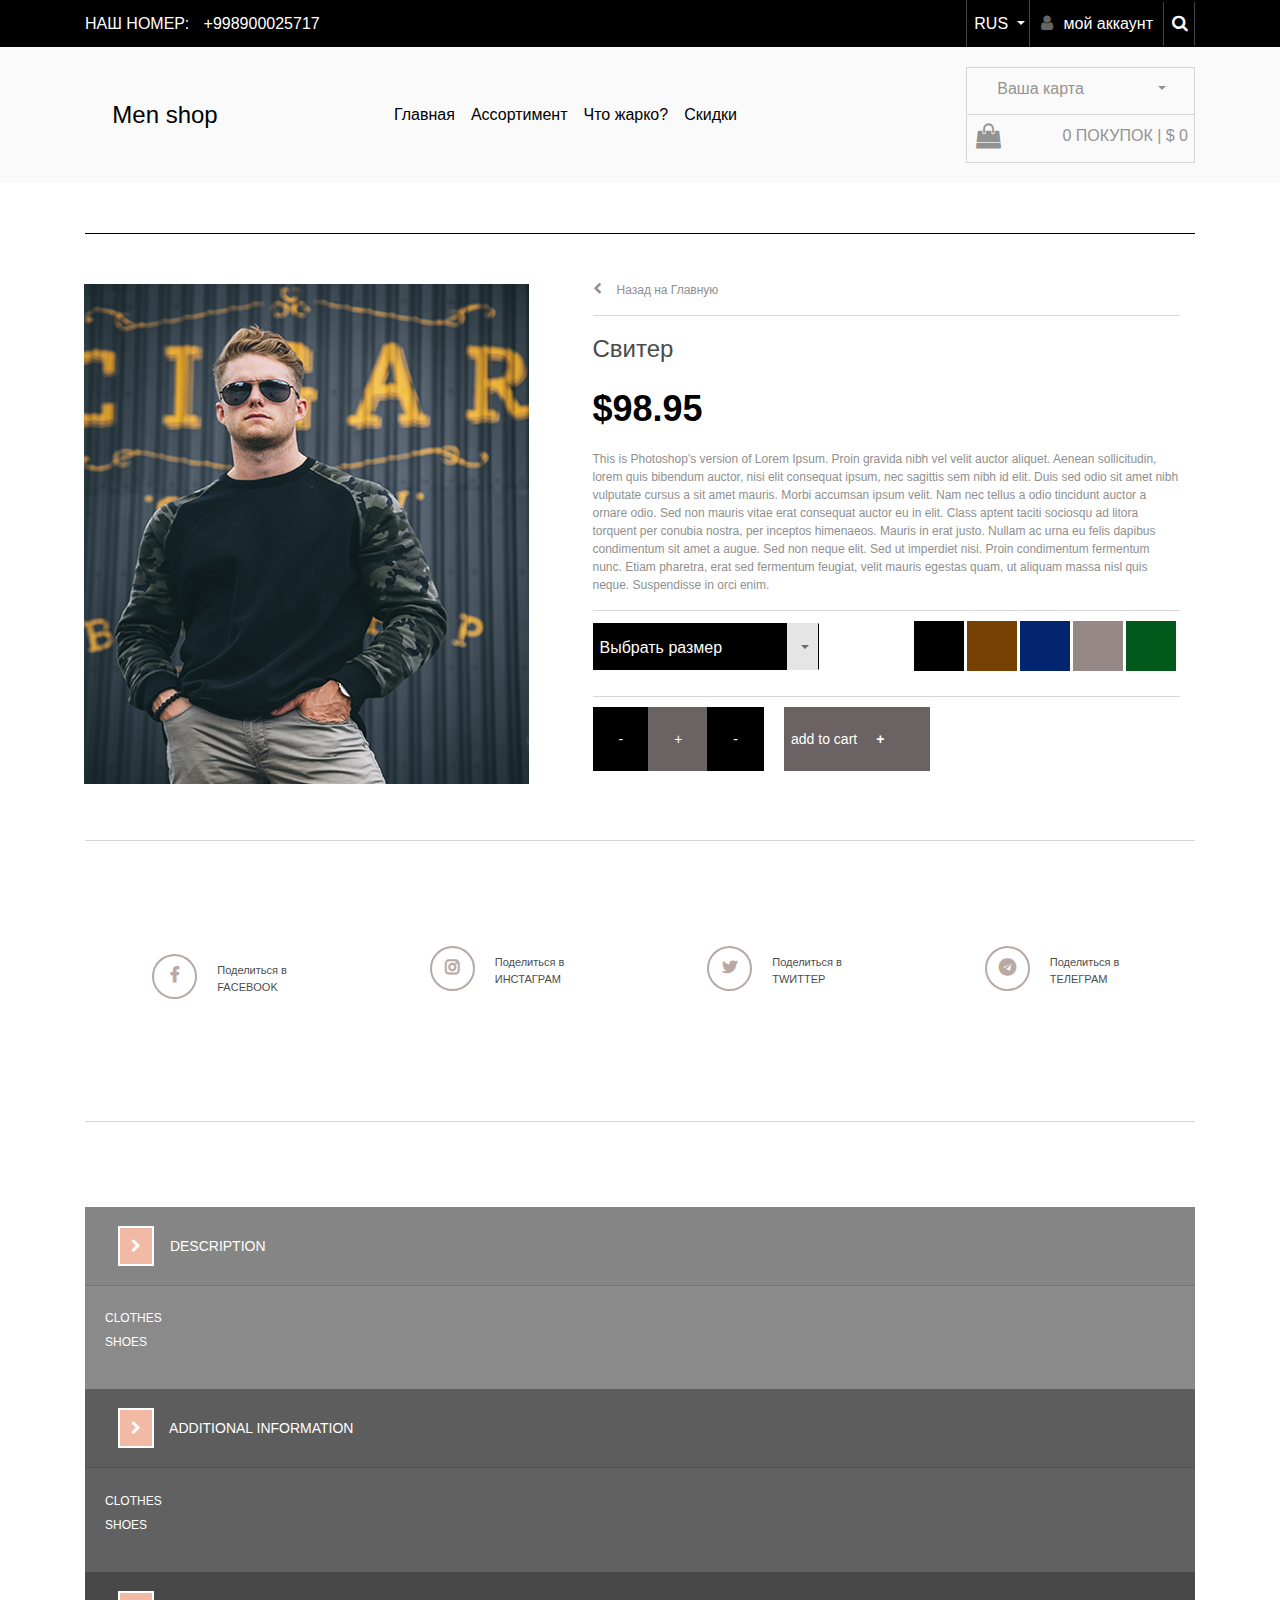
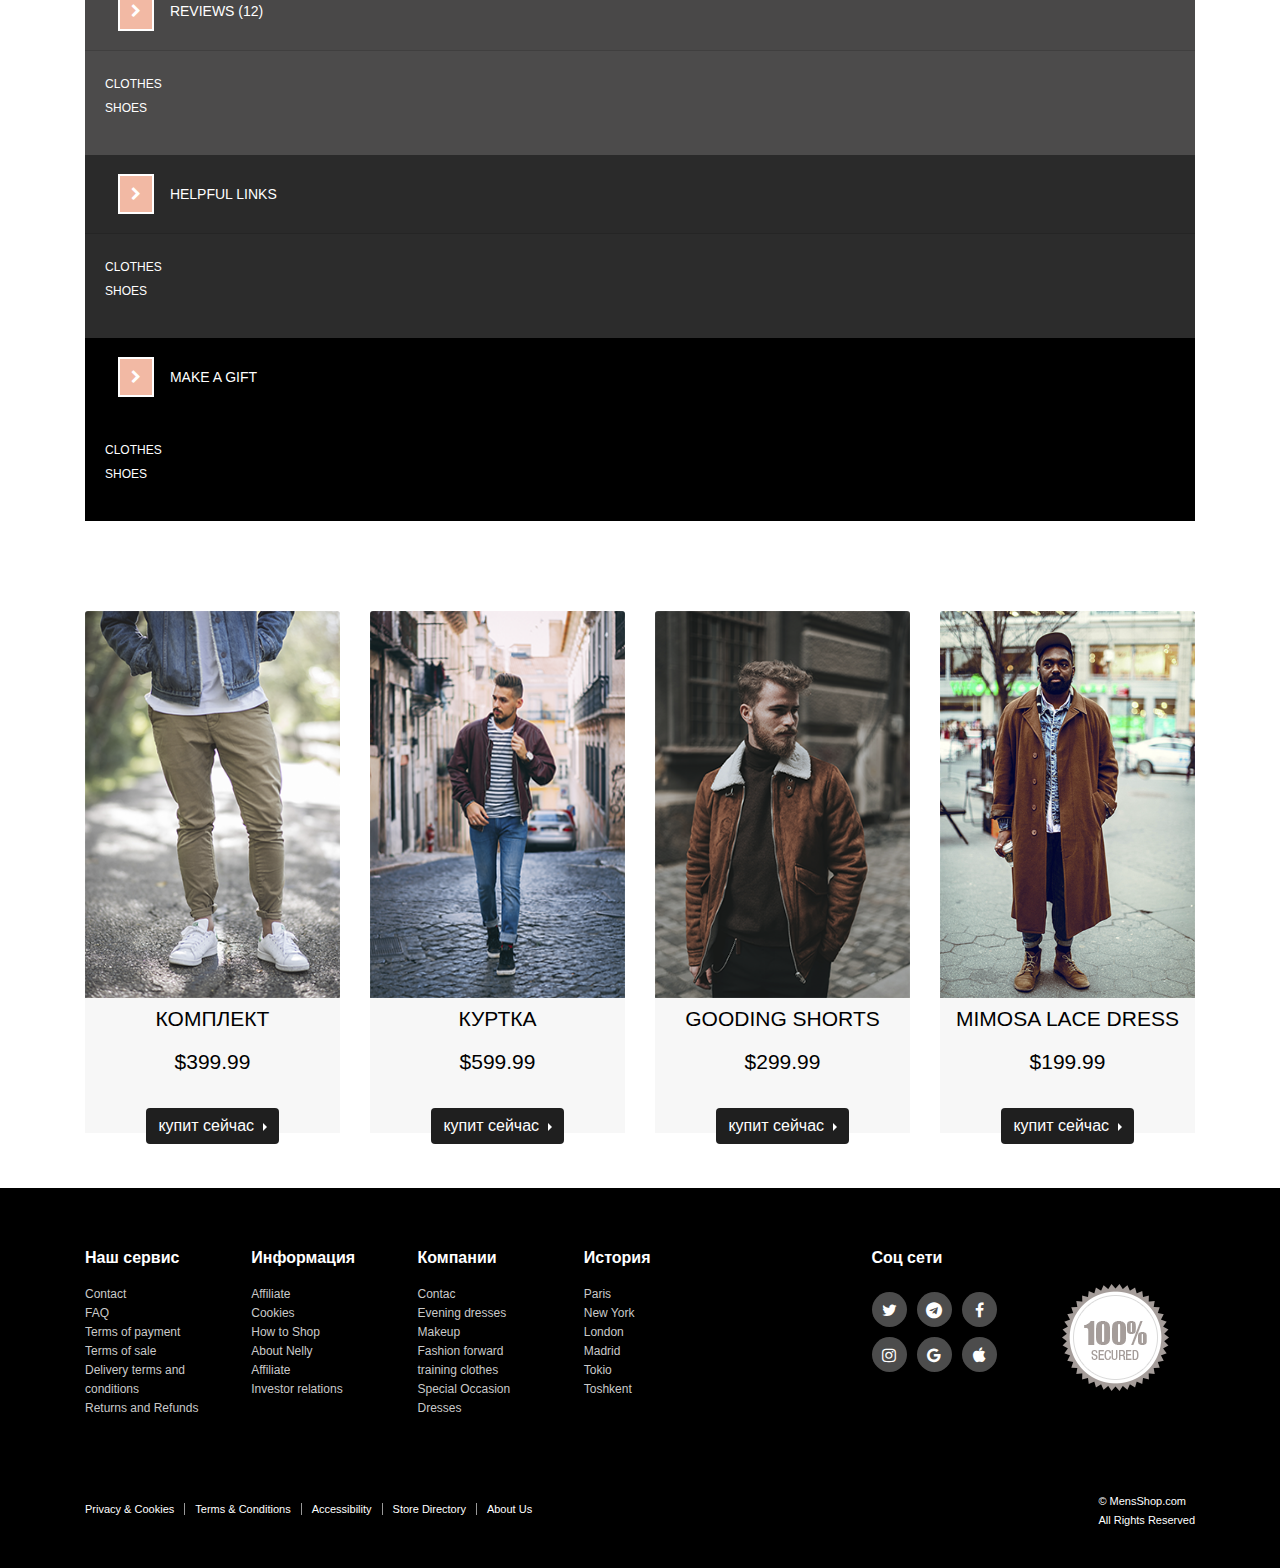
<file: choose.html>
<!doctype html>
<html lang="en">

<head>
    <!-- Required meta tags -->
    <meta charset="utf-8">
    <meta name="viewport" content="width=device-width, initial-scale=1, shrink-to-fit=no">

    <!-- Bootstrap CSS -->
    <link rel="stylesheet" href="./css/bootstrap.css">
    <link rel="stylesheet" href="./fonts/font-awesome.min.css">
    <link rel="stylesheet" href="./css/style.css">
    <title>choose shop</title>
</head>

<body>


    <!-- =========================== header start================== -->
    <header>
        <div class="header_top ">
            <div class="container">
                <div class="row justify-content-between align-items-center">
                    <div class="col-md-auto col-12 justify-content-sm-center">
                        <p class="header_tel">наш номер: <a href="#!">+998900025717</a></p>
                    </div>
                    <div class="col-md-auto col-12 justify-content-sm-center d-flex align-items-center">
                        <div class="dropdown">
                            <button class="btn dropdown-toggle" type="button" id="dropdownLang" data-toggle="dropdown"
                                aria-haspopup="true" aria-expanded="false">
                                RUS
                            </button>
                            <div class="dropdown-menu" aria-labelledby="dropdownLang">
                                <a class="dropdown-item" href="#">uz</a>
                                <a class="dropdown-item" href="#">rus</a>

                            </div>
                        </div>
                        <a href="#!" class="header_user"><i class="fa fa-user"></i>мой аккаунт</a>
                        <button class="header_search"><i class="fa fa-search"></i></button>
                    </div>
                </div>
            </div>
        </div>
        <div class="header_nav">
            <div class="container">
                <div class="row justify-content-lg-between justify-content-md-center align-items-center">
                    <div class="col-lg-2 col-md-12 text-center">
                        <a href="#" class="header_logo">Men shop</a>
                    </div>
                    <div class="col-lg-5 col-md-2 col-sm-12 text-center">
                        <nav class="navbar navbar-expand-lg navbar-light">
                            <button class="navbar-toggler" type="button" data-toggle="collapse"
                                data-target="#navbarSupportedContent1" aria-controls="navbarSupportedContent1"
                                aria-expanded="false" aria-label="Toggle navigation">
                                <span class="navbar-toggler-icon"></span>
                            </button>
                            <div class="collapse navbar-collapse" id="navbarSupportedContent1">
                                <ul class="navbar-nav mr-auto">
                                    <li class="nav-item">
                                        <a class="nav-link" href="./index.html">Главная</a>
                                    </li>
                                    <li class="nav-item">
                                        <a class="nav-link" href="./product.html">Ассортимент</a>
                                    </li>
                                    <li class="nav-item">
                                        <a class="nav-link" href="./choose.html">Что жарко?</a>
                                    </li>
                                    <li class="nav-item">
                                        <a class="nav-link" href="#">Скидки</a>
                                    </li>
                                </ul>

                            </div>
                        </nav>
                    </div>
                    <div class="col-lg-3 d-flex flex-column align-items-end">
                        <div class="dropdown">
                            <button class="btn btn-secondary dropdown-toggle" type="button" id="dropdownMenuButton2"
                                data-toggle="dropdown" aria-haspopup="true" aria-expanded="false">
                                Ваша карта
                            </button>
                            <div class="dropdown-menu" aria-labelledby="dropdownMenuButton2">
                                <a class="dropdown-item" href="#">viz</a>
                                <a class="dropdown-item" href="#">uzcart</a>
                                <a class="dropdown-item" href="#">xumocart</a>
                            </div>
                        </div>
                        <button class="header_shop"><i class="fa fa-shopping-bag"></i><span>0 ПОКУПОК | $
                                0</span></button>
                    </div>
                </div>
            </div>
        </div>
        </div>
        <div class="header_botton">
            <div class="container">
                <div class="row">
                    <div class="col-lg-5 col-md-3">
                        <div class="img">
                            <img src="./images/sviter.jpg.png" alt="jpg">
                        </div>
                    </div>
                    <div class="col-lg-7 col-md-6 d-lg-block  d-none">
                        <div class="nazad_top ">
                            <div class="nazad d-flex align-items-center">
                                <i class="fa fa-chevron-left"></i>
                                <p>Назад на Главную</p>
                            </div>
                            <div class="chiziq">

                            </div>
                        </div>
                        <div class="sviter">
                            <span>Свитер</span>
                            <h2>$98.95</h2>
                            <p>This is Photoshop's version of Lorem Ipsum. Proin gravida nibh vel velit auctor aliquet.
                                Aenean sollicitudin, lorem quis bibendum auctor, nisi elit consequat ipsum, nec sagittis
                                sem nibh id elit. Duis sed odio sit amet nibh vulputate cursus a sit amet mauris. Morbi
                                accumsan ipsum velit. Nam nec tellus a odio tincidunt auctor a ornare odio. Sed non
                                mauris vitae erat consequat auctor eu in elit. Class aptent taciti sociosqu ad litora
                                torquent per conubia nostra, per inceptos himenaeos. Mauris in erat justo. Nullam ac
                                urna eu felis dapibus condimentum sit amet a augue. Sed non neque elit. Sed ut imperdiet
                                nisi. Proin condimentum fermentum nunc. Etiam pharetra, erat sed fermentum feugiat,
                                velit mauris egestas quam, ut aliquam massa nisl quis neque. Suspendisse in orci enim.
                            </p>
                        </div>
                        <div class="date d-flex justify-content-between align-items-center">
                            <div class="btn-group">
                                <button type="button" class="btn">Выбрать размер</button>
                                <button type="button" class="btn btn_date dropdown-toggle dropdown-toggle-split"
                                    id="dropdownMenuReference" data-toggle="dropdown" aria-haspopup="true"
                                    aria-expanded="false" data-reference="parent">

                                </button>

                            </div>
                            <ul class="pagination">
                                <li class="page-item qora"><a class="page-link" href="#"></a></li>
                                <li class="page-item malla"><a class="page-link" href="#"></a></li>
                                <li class="page-item kok"><a class="page-link" href="#"></a></li>
                                <li class="page-item kul"><a class="page-link" href="#"></a></li>
                                <li class="page-item yashil"><a class="page-link" href="#"></a></li>
                            </ul>
                        </div>
                        <div class="pag_botton d-flex align-items-center">
                            <ul class="pagination">
                                <li class="page-item qora"><a class="page-link" href="#"><span>-</span></a></li>
                                <li class="page-item malla"><a class="page-link" href="#"><span>+</span></a></li>
                                <li class="page-item kok"><a class="page-link" href="#"><span>-</span></a></li>
                            </ul>
                            <button><span>add to cart </span> <i>+</i></button>
                        </div>
                    </div>
                </div>

            </div>
        </div>
    </header>

    <!-- ============================ main starting ================= -->



    <section>
        <div class="section_top">
            <div class="container">
                <div class="row d-flex justify-content-center align-items-center">
                    <div class="col-lg-3 col-md-6 col-sm-12 d-flex justify-content-center align-items-center mt-3">
                        <i class="fa fa-facebook"></i>
                        <p>Поделиться
                            в FACEBOOK</p>
                    </div>
                    <div class="col-lg-3 col-md-6 col-sm-12 d-flex justify-content-center align-items-center">
                        <i class="fa fa-instagram"></i>
                        <p>Поделиться
                            в ИНСТАГРАМ</p>
                    </div>
                    <div class="col-lg-3 col-md-6 col-sm-12 d-flex justify-content-center align-items-center">
                        <i class="fa fa-twitter"></i>
                        <p>Поделиться
                            в ТWИТТЕР</p>
                    </div>
                    <div class="col-lg-3 col-md-6 col-sm-12 d-flex justify-content-center align-items-center">
                        <i class="fa fa-telegram"></i>
                        <p>Поделиться
                            в ТЕЛЕГРАМ</p>
                    </div>
                </div>
                <div class="row">
                    <div class="col-lg-12">
                        <div class="cet_acardion">
                            <div class="accordion" id="accordionExample">
                                <div class="card">
                                    <div class="card-header" id="headingOne">
                                        <h2 class="mb-0">
                                            <button class="btn btn-link" type="button" data-toggle="collapse"
                                                data-target="#collapseOne" aria-expanded="true"
                                                aria-controls="collapseOne">
                                                <i class="fa fa-chevron-right"></i>
                                                description
                                            </button>
                                        </h2>
                                    </div>

                                    <div id="collapseOne" class="collapse show" aria-labelledby="headingOne"
                                        data-parent="#accordionExample">
                                        <div class="card-body">
                                            <ul>
                                                <li class="list-unstyled"><a href="#">Clothes</a></li>
                                                <li class="list-unstyled"><a href="#">Shoes</a></li>
                                            </ul>
                                        </div>
                                    </div>
                                </div>
                                <div class="card_1">
                                    <div class="card-header" id="headingOne">
                                        <h2 class="mb-0">
                                            <button class="btn btn-link" type="button" data-toggle="collapse"
                                                data-target="#collapseOne" aria-expanded="true"
                                                aria-controls="collapseOne">
                                                <i class="fa fa-chevron-right"></i>
                                                additional information
                                            </button>
                                        </h2>
                                    </div>

                                    <div id="collapseOne" class="collapse show" aria-labelledby="headingOne"
                                        data-parent="#accordionExample">
                                        <div class="card-body">
                                            <ul>
                                                <li class="list-unstyled"><a href="#">Clothes</a></li>
                                                <li class="list-unstyled"><a href="#">Shoes</a></li>
                                            </ul>
                                        </div>
                                    </div>
                                </div>
                                <div class="card_2">
                                    <div class="card-header" id="headingOne">
                                        <h2 class="mb-0">
                                            <button class="btn btn-link" type="button" data-toggle="collapse"
                                                data-target="#collapseOne" aria-expanded="true"
                                                aria-controls="collapseOne">
                                                <i class="fa fa-chevron-right"></i>
                                                reviews (12)
                                            </button>
                                        </h2>
                                    </div>

                                    <div id="collapseOne" class="collapse show" aria-labelledby="headingOne"
                                        data-parent="#accordionExample">
                                        <div class="card-body">
                                            <ul>
                                                <li class="list-unstyled"><a href="#">Clothes</a></li>
                                                <li class="list-unstyled"><a href="#">Shoes</a></li>
                                            </ul>
                                        </div>
                                    </div>
                                </div>
                                <div class="card_3">
                                    <div class="card-header" id="headingOne">
                                        <h2 class="mb-0">
                                            <button class="btn btn-link" type="button" data-toggle="collapse"
                                                data-target="#collapseOne" aria-expanded="true"
                                                aria-controls="collapseOne">
                                                <i class="fa fa-chevron-right"></i>
                                                helpful links
                                            </button>
                                        </h2>
                                    </div>

                                    <div id="collapseOne" class="collapse show" aria-labelledby="headingOne"
                                        data-parent="#accordionExample">
                                        <div class="card-body">
                                            <ul>
                                                <li class="list-unstyled"><a href="#">Clothes</a></li>
                                                <li class="list-unstyled"><a href="#">Shoes</a></li>
                                            </ul>
                                        </div>
                                    </div>
                                </div>
                                <div class="card_4">
                                    <div class="card-header" id="headingOne">
                                        <h2 class="mb-0">
                                            <button class="btn btn-link" type="button" data-toggle="collapse"
                                                data-target="#collapseOne" aria-expanded="true"
                                                aria-controls="collapseOne">
                                                <i class="fa fa-chevron-right"></i>
                                                make a gift
                                            </button>
                                        </h2>
                                    </div>

                                    <div id="collapseOne" class="collapse show" aria-labelledby="headingOne"
                                        data-parent="#accordionExample">
                                        <div class="card-body">
                                            <ul>
                                                <li class="list-unstyled"><a href="#">Clothes</a></li>
                                                <li class="list-unstyled"><a href="#">Shoes</a></li>
                                            </ul>
                                        </div>
                                    </div>
                                </div>


                            </div>
                        </div>
                    </div>
                </div>
            </div>
        </div>
        <div class="section_botton">
            <div class="container">
                <div class="row">
                    <div class="col-lg-3 col-md-6">
                        <div class="card">
                            <img src="./images/rasm1.png" class="card-img-top" alt="...">
                            <div class="card-body">
                                <h5 class="card-title">комплект</h5>
                                <span>
                                    $399.99
                                </span>
                                <div class="btn-group dropright">
                                    <button type="button" class="btn  dropdown-toggle" data-toggle="dropdow"
                                        aria-haspopup="true" aria-expanded="false">
                                        купит сейчас
                                    </button>

                                </div>

                            </div>
                        </div>
                    </div>
                    <div class="col-lg-3 col-md-6">
                        <div class="card">
                            <img src="./images/rasm5.png" class="card-img-top" alt="...">
                            <div class="card-body">
                                <h5 class="card-title">куртка</h5>
                                <span>
                                    $599.99
                                </span>
                                <div class="btn-group dropright">
                                    <button type="button" class="btn  dropdown-toggle" data-toggle="dropdow"
                                        aria-haspopup="true" aria-expanded="false">
                                        купит сейчас
                                    </button>

                                </div>

                            </div>
                        </div>
                    </div>
                    <div class="col-lg-3 col-md-6">
                        <div class="card">
                            <img src="./images/rasm3.png" class="card-img-top" alt="...">
                            <div class="card-body">
                                <h5 class="card-title">GOODING SHORTS</h5>
                                <span>
                                    $299.99
                                </span>
                                <div class="btn-group dropright">
                                    <button type="button" class="btn  dropdown-toggle" data-toggle="dropdow"
                                        aria-haspopup="true" aria-expanded="false">
                                        купит сейчас
                                    </button>

                                </div>

                            </div>
                        </div>
                    </div>
                    <div class="col-lg-3 col-md-6">
                        <div class="card">
                            <img src="./images/75I-unsplash.png" class="card-img-top" alt="...">
                            <div class="card-body">
                                <h5 class="card-title">MIMOSA LACE DRESS</h5>
                                <span>
                                    $199.99
                                </span>
                                <div class="btn-group dropright">
                                    <button type="button" class="btn  dropdown-toggle" data-toggle="dropdow"
                                        aria-haspopup="true" aria-expanded="false">
                                        купит сейчас
                                    </button>

                                </div>

                            </div>
                        </div>
                    </div>
                </div>
            </div>
        </div>
    </section>




    <!-- ===================================== footer ========================= -->


  
    <footer>
        <div class="footer_top">
            <div class="container">
                <div class="row justify-content-between">
                    <div class="col-lg-7">
                        <div class="row">

                            <div class="col-auto col-lg-3">
                                <div class="info">
                                    <h3>
                                        Наш сервис
                                    </h3>
                                    <ul>
                                        <li><a href="#">Contact</a></li>
                                        <li><a href="#"> FAQ</a></li>
                                        <li><a href="#">Terms of payment</a></li>
                                        <li><a href="#">Terms of sale</a></li>
                                        <li><a href="#">Delivery terms and conditions</a></li>
                                        <li><a href="#">Returns and Refunds</a></li>
                                    </ul>
                                </div>
                            </div>
                            <div class="col-auto col-lg-3">
                                <div class="info">
                                    <h3>
                                        Информация
                                    </h3>
                                    <ul>
                                        <li><a href="#">Affiliate</a></li>
                                        <li><a href="#">Cookies</a></li>
                                        <li><a href="#">How to Shop</a></li>
                                        <li><a href="#"> About Nelly</a></li>
                                        <li><a href="#">Affiliate</a></li>
                                        <li><a href="#">Investor relations</a></li>
                                    </ul>
                                </div>
                            </div>
                            <div class="col-auto col-lg-3">
                                <div class="info">
                                    <h3>
                                        Компании
                                    </h3>
                                    <ul>
                                        <li><a href="#">Contac</a></li>
                                        <li><a href="#">Evening dresses</a></li>
                                        <li><a href="#">Makeup</a></li>
                                        <li><a href="#">Fashion forward</a></li>
                                        <li><a href="#">training clothes</a></li>
                                        <li><a href="#">Special Occasion Dresses</a></li>
                                    </ul>
                                </div>
                            </div>
                            <div class="col-auto col-lg-3">
                                <div class="info">
                                    <h3>
                                        История
                                    </h3>
                                    <ul>
                                        <li><a href="#"> Paris</a></li>
                                        <li><a href="#">New York</a></li>
                                        <li><a href="#">London</a></li>
                                        <li><a href="#">Madrid</a></li>
                                        <li><a href="#">Tokio</a></li>
                                        <li><a href="#">Toshkent</a></li>
                                    </ul>
                                </div>
                            </div>
                        </div>
                    </div>
                    <div class="col-lg-4 d-flex justify-content-center">
                        <div class="social">
                            <h3>Соц сети</h3>
                            <div class="social-icon d-flex align-items-center">
                                <div class="icon">
                                    <ul class="d-flex list-unstyled m-0">
                                        <li><a href="#"><i class="fa fa-twitter"></i></a></li>
                                        <li><a href="#"><i class="fa fa-telegram"></i></a></li>
                                        <li><a href="#"><i class="fa fa-facebook"></i></a></li>
                                    </ul>
                                    <ul class="d-flex list-unstyled m-0">
                                        <li><a href="#"><i class="fa fa-instagram"></i></a></li>
                                        <li><a href="#"><i class="fa fa-google"></i></a></li>
                                        <li><a href="#"><i class="fa fa-apple"></i></a></li>
                                    </ul>
                                </div>
                                <div class="secruti_img">
                                    <img src="./images/secured.png" alt="jpg">
                                </div>
                            </div>
                        </div>
                    </div>
                </div>
            </div>
        </div>
        <div class="footer_botton">
            <div class="container">
                <div class="row justify-content-between align-items-center">
                    <div class="col-auto">
                        <ul class="d-flex list-unstyled">
                            <li><a href="#">Privacy & Cookies </a></li>

                            <li><a href="#"> Terms & Conditions </a></li>
                            <li><a href="#"> Accessibility</a></li>
                            <li><a href="#">Store Directory</a></li>
                            <li><a href="#"> About Us</a></li>

                        </ul>
                    </div>
                    <div class="col-auto">
                        <div class="adres">
                            <a href="#">© MensShop.com</a>
                            <p>All Rights Reserved</p>
                        </div>
                    </div>
                </div>
            </div>
        </div>
    </footer>









    <!-- Optional JavaScript -->
    <!-- jQuery first, then Popper.js, then Bootstrap JS -->
    <script src="./js/jquery.min.js"></script>
    <script src="js/popper.min.js"></script>
    <script src="js/bootstrap.min.js"></script>
    <script src="./js/script.js"></script>




    <!-- <i class="fa-fa-apple" aria-hidden="true"></i> -->
</body>

</html>
</file>
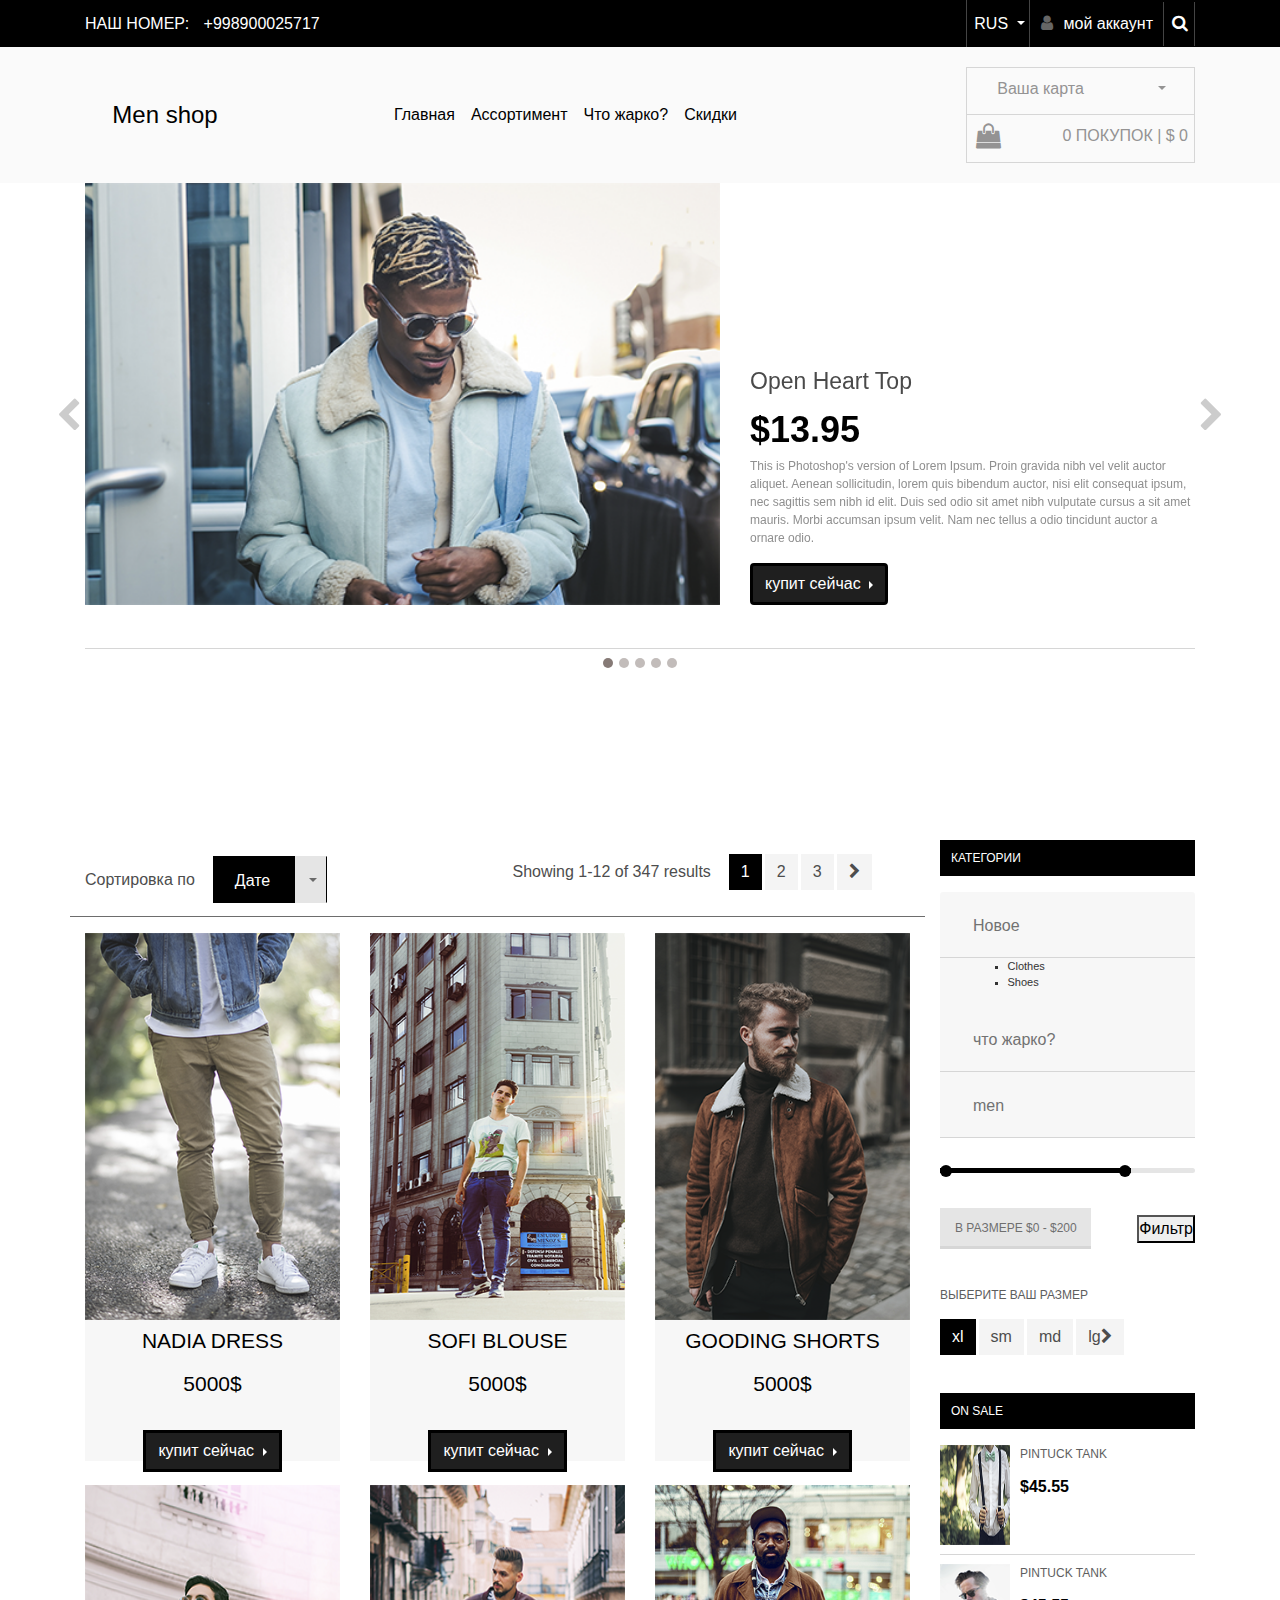
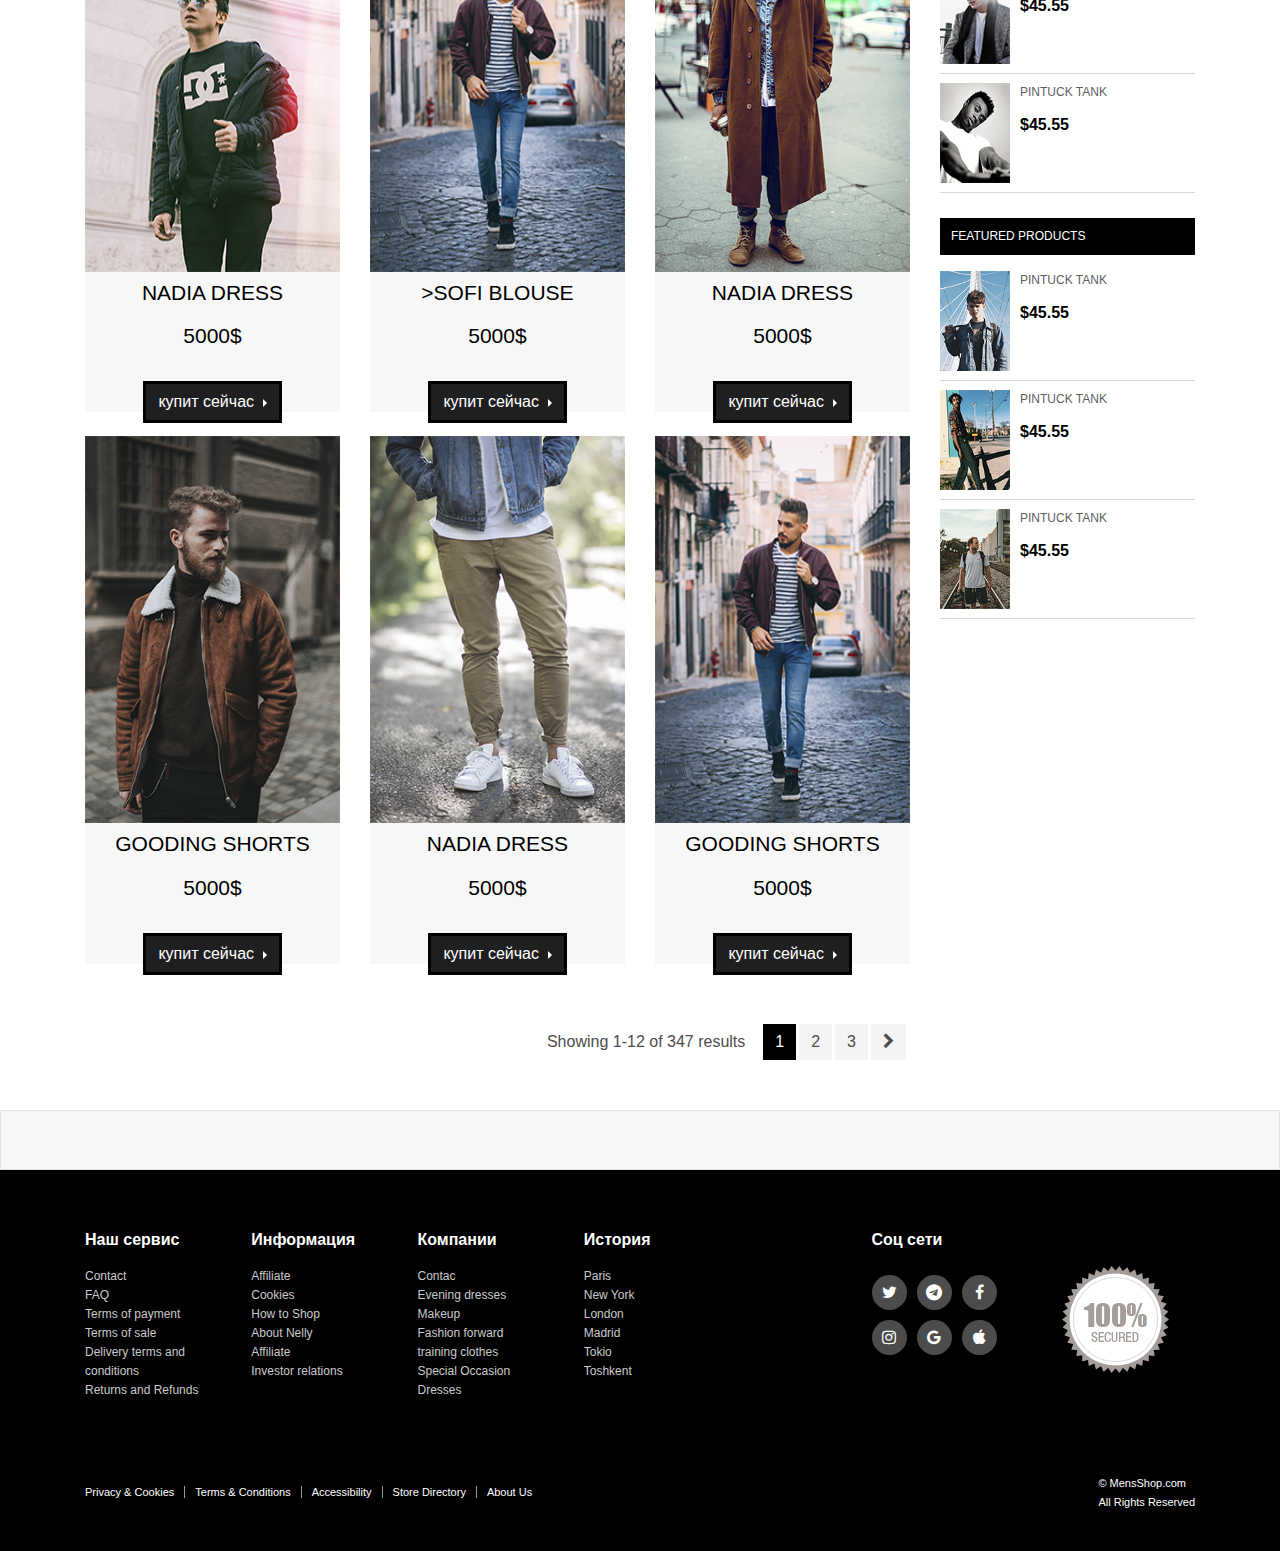
<file: product.html>
<!doctype html>
<html lang="en">

<head>
    <!-- Required meta tags -->
    <meta charset="utf-8">
    <meta name="viewport" content="width=device-width, initial-scale=1, shrink-to-fit=no">

    <!-- Bootstrap CSS -->
    <link rel="stylesheet" href="./css/bootstrap.css">
    <link rel="stylesheet" href="./fonts/font-awesome.min.css">
    <link rel="stylesheet" href="./css/style.css">
    <title>Product shop</title>
</head>

<body>



    <!-- =========================== header start================== -->
    <header>
        <div class="header_top ">
            <div class="container">
                <div class="row justify-content-between align-items-center">
                    <div class="col-md-auto col-12 justify-content-sm-center">
                        <p class="header_tel">наш номер: <a href="#!">+998900025717</a></p>
                    </div>
                    <div class="col-md-auto col-12 justify-content-sm-center d-flex align-items-center">
                        <div class="dropdown">
                            <button class="btn dropdown-toggle" type="button" id="dropdownLang" data-toggle="dropdown"
                                aria-haspopup="true" aria-expanded="false">
                                RUS
                            </button>
                            <div class="dropdown-menu" aria-labelledby="dropdownLang">
                                <a class="dropdown-item" href="#">uz</a>
                                <a class="dropdown-item" href="#">rus</a>

                            </div>
                        </div>
                        <a href="#!" class="header_user"><i class="fa fa-user"></i>мой аккаунт</a>
                        <button class="header_search"><i class="fa fa-search"></i></button>
                    </div>
                </div>
            </div>
        </div>
        <div class="header_nav">
            <div class="container">
                <div class="row justify-content-lg-between justify-content-md-center align-items-center">
                    <div class="col-lg-2 col-md-12 text-center">
                        <a href="#" class="header_logo">Men shop</a>
                    </div>
                    <div class="col-lg-5 col-md-2 col-sm-12 text-center">
                        <nav class="navbar navbar-expand-lg navbar-light">
                            <button class="navbar-toggler" type="button" data-toggle="collapse"
                                data-target="#navbarSupportedContent1" aria-controls="navbarSupportedContent1"
                                aria-expanded="false" aria-label="Toggle navigation">
                                <span class="navbar-toggler-icon"></span>
                            </button>
                            <div class="collapse navbar-collapse" id="navbarSupportedContent1">
                                <ul class="navbar-nav mr-auto">
                                    <li class="nav-item">
                                        <a class="nav-link" href="./index.html">Главная</a>
                                    </li>
                                    <li class="nav-item">
                                        <a class="nav-link" href="./product.html">Ассортимент</a>
                                    </li>
                                    <li class="nav-item">
                                        <a class="nav-link" href="./choose.html">Что жарко?</a>
                                    </li>
                                    <li class="nav-item">
                                        <a class="nav-link" href="#">Скидки</a>
                                    </li>
                                </ul>

                            </div>
                        </nav>
                    </div>
                    <div class="col-lg-3 d-flex flex-column align-items-end">
                        <div class="dropdown">
                            <button class="btn btn-secondary dropdown-toggle" type="button" id="dropdownMenuButton2"
                                data-toggle="dropdown" aria-haspopup="true" aria-expanded="false">
                                Ваша карта
                            </button>
                            <div class="dropdown-menu" aria-labelledby="dropdownMenuButton2">
                                <a class="dropdown-item" href="#">viz</a>
                                <a class="dropdown-item" href="#">uzcart</a>
                                <a class="dropdown-item" href="#">xumocart</a>
                            </div>
                        </div>
                        <button class="header_shop"><i class="fa fa-shopping-bag"></i><span>0 ПОКУПОК | $
                                0</span></button>
                    </div>
                </div>
            </div>
        </div>
        <div class="product_slayder">
            <div class="container">
                <div id="carouselExampleIndicators2" class="carousel slide" data-ride="carousel">
                    <ol class="carousel-indicators col-sm-none">
                        <li data-target="#carouselExampleIndicators2" data-slide-to="0" class="active"></li>
                        <li data-target="#carouselExampleIndicators2" data-slide-to="1"></li>
                        <li data-target="#carouselExampleIndicators2" data-slide-to="2"></li>
                        <li data-target="#carouselExampleIndicators2" data-slide-to="3"></li>
                        <li data-target="#carouselExampleIndicators2" data-slide-to="4"></li>
                    </ol>
                    <div class="carousel-inner">
                        <div class="carousel-item active ">
                            <div class="row">
                                <div class="col-lg-7">
                                    <div class="carousel_img">
                                        <img src="./images/slayder.png" alt="">
                                    </div>
                                </div>
                                <div class="col-lg-5 d-flex flex-column justify-content-end">
                                    <div class="carousel_pris">
                                        <h3>Open Heart Top</h3>
                                        <span>$13.95</span>
                                        <p>This is Photoshop's version of Lorem Ipsum. Proin gravida nibh vel velit
                                            auctor aliquet. Aenean sollicitudin, lorem quis bibendum auctor, nisi elit
                                            consequat ipsum, nec sagittis sem nibh id elit. Duis sed odio sit amet nibh
                                            vulputate cursus a sit amet mauris. Morbi accumsan ipsum velit. Nam nec
                                            tellus a odio tincidunt auctor a ornare odio. </p>
                                        <div class="btn-group dropright">
                                            <button type="button" class="btn  dropdown-toggle" data-toggle="dropdow"
                                                aria-haspopup="true" aria-expanded="false">
                                                купит сейчас
                                            </button>

                                        </div>
                                    </div>
                                </div>
                            </div>
                        </div>
                        <div class="carousel-item ">
                            <div class="row">
                                <div class="col-lg-7">
                                    <div class="carousel_img">
                                        <img src="./images/slayder.png" alt="">
                                    </div>
                                </div>
                                <div class="col-lg-5 d-flex flex-column justify-content-end">
                                    <div class="carousel_pris">
                                        <h3>Open Heart Top</h3>
                                        <span>$13.95</span>
                                        <p>This is Photoshop's version of Lorem Ipsum. Proin gravida nibh vel velit
                                            auctor aliquet. Aenean sollicitudin, lorem quis bibendum auctor, nisi elit
                                            consequat ipsum, nec sagittis sem nibh id elit. Duis sed odio sit amet nibh
                                            vulputate cursus a sit amet mauris. Morbi accumsan ipsum velit. Nam nec
                                            tellus a odio tincidunt auctor a ornare odio. </p>
                                        <div class="btn-group dropright">
                                            <button type="button" class="btn  dropdown-toggle" data-toggle="dropdow"
                                                aria-haspopup="true" aria-expanded="false">
                                                купит сейчас
                                            </button>

                                        </div>
                                    </div>
                                </div>
                            </div>
                        </div>
                        <div class="carousel-item ">
                            <div class="row">
                                <div class="col-lg-7">
                                    <div class="carousel_img">
                                        <img src="./images/slayder.png" alt="">
                                    </div>
                                </div>
                                <div class="col-lg-5 d-flex flex-column justify-content-end">
                                    <div class="carousel_pris">
                                        <h3>Open Heart Top</h3>
                                        <span>$13.95</span>
                                        <p>This is Photoshop's version of Lorem Ipsum. Proin gravida nibh vel velit
                                            auctor aliquet. Aenean sollicitudin, lorem quis bibendum auctor, nisi elit
                                            consequat ipsum, nec sagittis sem nibh id elit. Duis sed odio sit amet nibh
                                            vulputate cursus a sit amet mauris. Morbi accumsan ipsum velit. Nam nec
                                            tellus a odio tincidunt auctor a ornare odio. </p>
                                        <div class="btn-group dropright">
                                            <button type="button" class="btn  dropdown-toggle" data-toggle="dropdow"
                                                aria-haspopup="true" aria-expanded="false">
                                                купит сейчас
                                            </button>

                                        </div>
                                    </div>
                                </div>
                            </div>
                        </div>
                        <div class="carousel-item ">
                            <div class="row">
                                <div class="col-lg-7">
                                    <div class="carousel_img">
                                        <img src="./images/slayder.png" alt="">
                                    </div>
                                </div>
                                <div class="col-lg-5 d-flex flex-column justify-content-end">
                                    <div class="carousel_pris">
                                        <h3>Open Heart Top</h3>
                                        <span>$13.95</span>
                                        <p>This is Photoshop's version of Lorem Ipsum. Proin gravida nibh vel velit
                                            auctor aliquet. Aenean sollicitudin, lorem quis bibendum auctor, nisi elit
                                            consequat ipsum, nec sagittis sem nibh id elit. Duis sed odio sit amet nibh
                                            vulputate cursus a sit amet mauris. Morbi accumsan ipsum velit. Nam nec
                                            tellus a odio tincidunt auctor a ornare odio. </p>
                                        <div class="btn-group dropright">
                                            <button type="button" class="btn  dropdown-toggle" data-toggle="dropdow"
                                                aria-haspopup="true" aria-expanded="false">
                                                купит сейчас
                                            </button>

                                        </div>
                                    </div>
                                </div>
                            </div>
                        </div>
                        <div class="carousel-item ">
                            <div class="row">
                                <div class="col-lg-7">
                                    <div class="carousel_img">
                                        <img src="./images/slayder.png" alt="">
                                    </div>
                                </div>
                                <div class="col-lg-5 d-flex flex-column justify-content-end">
                                    <div class="carousel_pris">
                                        <h3>Open Heart Top</h3>
                                        <span>$13.95</span>
                                        <p>This is Photoshop's version of Lorem Ipsum. Proin gravida nibh vel velit
                                            auctor aliquet. Aenean sollicitudin, lorem quis bibendum auctor, nisi elit
                                            consequat ipsum, nec sagittis sem nibh id elit. Duis sed odio sit amet nibh
                                            vulputate cursus a sit amet mauris. Morbi accumsan ipsum velit. Nam nec
                                            tellus a odio tincidunt auctor a ornare odio. </p>
                                        <div class="btn-group dropright">
                                            <button type="button" class="btn  dropdown-toggle" data-toggle="dropdow"
                                                aria-haspopup="true" aria-expanded="false">
                                                купит сейчас
                                            </button>

                                        </div>
                                    </div>
                                </div>
                            </div>
                        </div>
                    </div>
                    <a class="carousel-control-prev" href="#carouselExampleIndicators2" role="button" data-slide="prev">
                        <i class="fa fa-chevron-left"></i>
                        <span class="sr-only">Previous</span>
                    </a>
                    <a class="carousel-control-next" href="#carouselExampleIndicators2" role="button" data-slide="next">
                        <i class="fa fa-chevron-right"></i>
                        <span class="sr-only">Next</span>
                    </a>
                </div>
            </div>
        </div>
    </header>



    <!-- ,,,,,,,,,,,,,,,,,,,,,,,,,,,, section ,,,,,,,,,,,,,,,,,,,-->


    <section class="produt_collection">
        <div class="container">
            <div class="row">
                <div class="col-lg-9 col-sm-none">
                    <div class="row justify-content-lg-between align-items-lg-center justify-content-md-center row_bor">
                        <div class="col-lg-6 col-md-6 col-sm-2 mt-3">
                            <div class="date d-flex align-items-center">
                                <p>Сортировка по </p>
                                <div class="btn-group">
                                    <button type="button" class="btn">Дате</button>
                                    <button type="button" class="btn btn_date dropdown-toggle dropdown-toggle-split"
                                        id="dropdownMenuReference" data-toggle="dropdown" aria-haspopup="true"
                                        aria-expanded="false" data-reference="parent">

                                    </button>

                                </div>
                            </div>
                        </div>
                        <div class="col-lg-6 col-md-6 col-sm-2">
                            <div class="resul d-flex align-items-center">
                                <p>Showing 1-12 of 347 results</p>
                                <ul class="pagination">
                                    <li class="page-item active"><a class="page-link" href="#">1</a></li>
                                    <li class="page-item " aria-current="page">
                                        <a class="page-link" href="#">2 <span class="sr-only">(current)</span></a>
                                    </li>
                                    <li class="page-item"><a class="page-link" href="#">3</a></li>
                                    <li class="page-item">
                                        <a class="page-link" href="#"><i class="fa fa-chevron-right"></i></a>
                                    </li>
                                </ul>
                            </div>
                        </div>
                    </div>
                    <div class="row">
                        <div class="col-lg-4 mt-3 col-md-6 col-sm-none">
                            <div class="card">
                                <img src="./images/rasm1.png" class="card-img-top" alt="...">
                                <div class="card-body">
                                    <h5 class="card-title">NADIA DRESS</h5>
                                    <span>
                                        5000$
                                    </span>
                                    <div class="btn-group dropright">
                                        <button type="button" class="btn  dropdown-toggle" data-toggle="dropdow"
                                            aria-haspopup="true" aria-expanded="false">
                                            купит сейчас
                                        </button>

                                    </div>

                                </div>
                            </div>
                        </div>
                        <div class="col-lg-4 mt-3 col-md-6 col-sm-none">
                            <div class="card">
                                <img src="./images/rasm2.png" class="card-img-top" alt="...">
                                <div class="card-body">
                                    <h5 class="card-title">SOFI BLOUSE</h5>
                                    <span>
                                        5000$
                                    </span>
                                    <div class="btn-group dropright">
                                        <button type="button" class="btn  dropdown-toggle" data-toggle="dropdow"
                                            aria-haspopup="true" aria-expanded="false">
                                            купит сейчас
                                        </button>

                                    </div>

                                </div>
                            </div>
                        </div>
                        <div class="col-lg-4 mt-3 col-md-6 col-sm-none">
                            <div class="card">
                                <img src="./images/rasm3.png" class="card-img-top" alt="...">
                                <div class="card-body">
                                    <h5 class="card-title">GOODING SHORTS</h5>
                                    <span>
                                        5000$
                                    </span>
                                    <div class="btn-group dropright">
                                        <button type="button" class="btn  dropdown-toggle" data-toggle="dropdow"
                                            aria-haspopup="true" aria-expanded="false">
                                            купит сейчас
                                        </button>

                                    </div>

                                </div>
                            </div>
                        </div>
                        <div class="col-lg-4 mt-4 col-md-6 col-sm-none">
                            <div class="card">
                                <img src="./images/rasm4.png" class="card-img-top" alt="...">
                                <div class="card-body">
                                    <h5 class="card-title">NADIA DRESS</h5>
                                    <span>
                                        5000$
                                    </span>
                                    <div class="btn-group dropright">
                                        <button type="button" class="btn  dropdown-toggle" data-toggle="dropdow"
                                            aria-haspopup="true" aria-expanded="false">
                                            купит сейчас
                                        </button>

                                    </div>

                                </div>
                            </div>
                        </div>
                        <div class="col-lg-4 mt-4 col-md-6 col-sm-none">
                            <div class="card">
                                <img src="./images/rasm5.png" class="card-img-top" alt="...">
                                <div class="card-body">
                                    <h5 class="card-title">>SOFI BLOUSE</h5>
                                    <span>
                                        5000$
                                    </span>
                                    <div class="btn-group dropright">
                                        <button type="button" class="btn  dropdown-toggle" data-toggle="dropdow"
                                            aria-haspopup="true" aria-expanded="false">
                                            купит сейчас
                                        </button>

                                    </div>

                                </div>
                            </div>
                        </div>
                        <div class="col-lg-4 mt-4 col-md-6">
                            <div class="card">
                                <img src="./images/75I-unsplash.png" class="card-img-top" alt="...">
                                <div class="card-body">
                                    <h5 class="card-title">NADIA DRESS</h5>
                                    <span>
                                        5000$
                                    </span>
                                    <div class="btn-group dropright">
                                        <button type="button" class="btn  dropdown-toggle" data-toggle="dropdow"
                                            aria-haspopup="true" aria-expanded="false">
                                            купит сейчас
                                        </button>

                                    </div>

                                </div>
                            </div>
                        </div>
                        <div class="col-lg-4 mt-4 col-md-6">
                            <div class="card">
                                <img src="./images/rasm3.png" class="card-img-top" alt="...">
                                <div class="card-body">
                                    <h5 class="card-title">GOODING SHORTS</h5>
                                    <span>
                                        5000$
                                    </span>
                                    <div class="btn-group dropright">
                                        <button type="button" class="btn  dropdown-toggle" data-toggle="dropdow"
                                            aria-haspopup="true" aria-expanded="false">
                                            купит сейчас
                                        </button>

                                    </div>

                                </div>
                            </div>
                        </div>
                        <div class="col-lg-4 mt-4 col-md-6">
                            <div class="card">
                                <img src="./images/rasm1.png" class="card-img-top" alt="...">
                                <div class="card-body">
                                    <h5 class="card-title">NADIA DRESS</h5>
                                    <span>
                                        5000$
                                    </span>
                                    <div class="btn-group dropright">
                                        <button type="button" class="btn  dropdown-toggle" data-toggle="dropdow"
                                            aria-haspopup="true" aria-expanded="false">
                                            купит сейчас
                                        </button>

                                    </div>

                                </div>
                            </div>
                        </div>
                        <div class="col-lg-4 mt-4 col-md-6">
                            <div class="card">
                                <img src="./images/rasm5.png" class="card-img-top" alt="...">
                                <div class="card-body">
                                    <h5 class="card-title">GOODING SHORTS</h5>
                                    <span>
                                        5000$
                                    </span>
                                    <div class="btn-group dropright">
                                        <button type="button" class="btn  dropdown-toggle" data-toggle="dropdow"
                                            aria-haspopup="true" aria-expanded="false">
                                            купит сейчас
                                        </button>

                                    </div>

                                </div>
                            </div>
                        </div>
                    </div>
                    <div class="row d-flex justify-content-end">
                        <div class="produt_collection">

                            <div class="col-auto">
                                <div class="resul d-flex align-items-center">
                                    <p>Showing 1-12 of 347 results</p>
                                    <ul class="pagination">
                                        <li class="page-item active"><a class="page-link" href="#">1</a></li>
                                        <li class="page-item " aria-current="page">
                                            <a class="page-link" href="#">2 <span class="sr-only">(current)</span></a>
                                        </li>
                                        <li class="page-item"><a class="page-link" href="#">3</a></li>
                                        <li class="page-item">
                                            <a class="page-link" href="#"><i class="fa fa-chevron-right"></i></a>
                                        </li>
                                    </ul>
                                </div>
                            </div>

                        </div>

                    </div>
                </div>
                <div class="col-lg-3">
                    <div class="row">
                        <div class="col-lg-12 col-md-6">
                            <div class="category">
                                <div class="category_title">
                                    <h3>категории</h3>
                                </div>
                                <div class="cet_acardion">
                                    <div class="accordion" id="accordionExample">
                                        <div class="card">
                                            <div class="card-header" id="headingOne">
                                                <h2 class="mb-0">
                                                    <button class="btn btn-link" type="button" data-toggle="collapse"
                                                        data-target="#collapseOne" aria-expanded="true"
                                                        aria-controls="collapseOne">
                                                        Новое
                                                    </button>
                                                </h2>
                                            </div>

                                            <div id="collapseOne" class="collapse show" aria-labelledby="headingOne"
                                                data-parent="#accordionExample">
                                                <div class="card-body">
                                                    <ul>
                                                        <li><a href="#">Clothes</a></li>
                                                        <li><a href="#">Shoes</a></li>
                                                    </ul>
                                                </div>
                                            </div>
                                        </div>
                                        <div class="card">
                                            <div class="card-header" id="headingTwo">
                                                <h2 class="mb-0">
                                                    <button class="btn btn-link collapsed" type="button"
                                                        data-toggle="collapse" data-target="#collapseTwo"
                                                        aria-expanded="false" aria-controls="collapseTwo">
                                                        что жарко?
                                                    </button>
                                                </h2>
                                            </div>
                                            <div id="collapseTwo" class="collapse" aria-labelledby="headingTwo"
                                                data-parent="#accordionExample">
                                                <div class="card-body">
                                                    <ul>
                                                        <li><a href="#">Clothes</a></li>
                                                        <li><a href="#">Shoes</a></li>
                                                    </ul>
                                                </div>
                                            </div>
                                        </div>
                                        <div class="card">
                                            <div class="card-header" id="headingThree">
                                                <h2 class="mb-0">
                                                    <button class="btn btn-link collapsed" type="button"
                                                        data-toggle="collapse" data-target="#collapseThree"
                                                        aria-expanded="false" aria-controls="collapseThree">
                                                        men
                                                    </button>
                                                </h2>
                                            </div>
                                            <div id="collapseThree" class="collapse" aria-labelledby="headingThree"
                                                data-parent="#accordionExample">
                                                <div class="card-body">
                                                    <ul>
                                                        <li><a href="#">Clothes</a></li>
                                                        <li><a href="#">Shoes</a></li>
                                                    </ul>
                                                </div>
                                            </div>
                                        </div>
                                    </div>
                                </div>
                                <div class="cet_progress">
                                    <div class="progress">
                                        <div class="progress-bar w-75" role="progressbar" aria-valuenow="75"
                                            aria-valuemin="0" aria-valuemax="100"></div>
                                    </div>
                                </div>
                                <div class="size d-flex justify-content-between">
                                    <span>
                                        в размере $0 - $200
                                    </span>
                                    <button>
                                        Фильтр
                                    </button>
                                </div>
                                <div class="size2">
                                    <span>
                                        Выберите Ваш размер
                                    </span>
                                    <ul class="pagination">
                                        <li class="page-item active"><a class="page-link" href="#">xl</a></li>
                                        <li class="page-item " aria-current="page">
                                            <a class="page-link" href="#">sm<span class="sr-only">(current)</span></a>
                                        </li>
                                        <li class="page-item"><a class="page-link" href="#">md</a></li>
                                        <li class="page-item">
                                            <a class="page-link" href="#">lg<i class="fa fa-chevron-right"></i></a>
                                        </li>
                                    </ul>
                                </div>
                            </div>
                        </div>
                        <div class="col-lg-12 col-md-6">
                            <div class="sale_title">
                                <h3>on sale</h3>

                            </div>
                            <div class="sale_card d-flex">
                                <div class="sale_img">
                                    <img src="./images/img6.png" alt="">
                                </div>
                                <div class="sale_text">
                                    <p>PINTUCK TANK</p>
                                    <span> $45.55 </span>
                                </div>
                            </div>
                            <div class="sale_card d-flex">
                                <div class="sale_img">
                                    <img src="./images/img5.png" alt="">
                                </div>
                                <div class="sale_text">
                                    <p>PINTUCK TANK</p>
                                    <span> $45.55 </span>
                                </div>
                            </div>
                            <div class="sale_card d-flex">
                                <div class="sale_img">
                                    <img src="./images/img4.png" alt="">
                                </div>
                                <div class="sale_text">
                                    <p>PINTUCK TANK</p>
                                    <span> $45.55 </span>
                                </div>
                            </div>
                        </div>
                        <div class="col-lg-12 col-md-12 mt-3">
                            <div class="sale_title">
                                <h3>featured products</h3>
                            </div>
                            <div class="sale_card d-flex">
                                <div class="sale_img">
                                    <img src="./images/img3.png" alt="">
                                </div>
                                <div class="sale_text">
                                    <p>PINTUCK TANK</p>
                                    <span> $45.55 </span>
                                </div>
                            </div>
                            <div class="sale_card d-flex">
                                <div class="sale_img">
                                    <img src="./images/img2.png" alt="">
                                </div>
                                <div class="sale_text">
                                    <p>PINTUCK TANK</p>
                                    <span> $45.55 </span>
                                </div>
                            </div>
                            <div class="sale_card d-flex">
                                <div class="sale_img">
                                    <img src="./images/img1.png" alt="">
                                </div>
                                <div class="sale_text">
                                    <p>PINTUCK TANK</p>
                                    <span> $45.55 </span>
                                </div>
                            </div>
                        </div>
                    </div>
                </div>
            </div>
        </div>
        <div class="border">

        </div>
    </section>






    <!-- ===================================== footer ========================= -->

 
    <footer>
        <div class="footer_top">
            <div class="container">
                <div class="row justify-content-between">
                    <div class="col-lg-7">
                        <div class="row">

                            <div class="col-auto col-lg-3">
                                <div class="info">
                                    <h3>
                                        Наш сервис
                                    </h3>
                                    <ul>
                                        <li><a href="#">Contact</a></li>
                                        <li><a href="#"> FAQ</a></li>
                                        <li><a href="#">Terms of payment</a></li>
                                        <li><a href="#">Terms of sale</a></li>
                                        <li><a href="#">Delivery terms and conditions</a></li>
                                        <li><a href="#">Returns and Refunds</a></li>
                                    </ul>
                                </div>
                            </div>
                            <div class="col-auto col-lg-3">
                                <div class="info">
                                    <h3>
                                        Информация
                                    </h3>
                                    <ul>
                                        <li><a href="#">Affiliate</a></li>
                                        <li><a href="#">Cookies</a></li>
                                        <li><a href="#">How to Shop</a></li>
                                        <li><a href="#"> About Nelly</a></li>
                                        <li><a href="#">Affiliate</a></li>
                                        <li><a href="#">Investor relations</a></li>
                                    </ul>
                                </div>
                            </div>
                            <div class="col-auto col-lg-3">
                                <div class="info">
                                    <h3>
                                        Компании
                                    </h3>
                                    <ul>
                                        <li><a href="#">Contac</a></li>
                                        <li><a href="#">Evening dresses</a></li>
                                        <li><a href="#">Makeup</a></li>
                                        <li><a href="#">Fashion forward</a></li>
                                        <li><a href="#">training clothes</a></li>
                                        <li><a href="#">Special Occasion Dresses</a></li>
                                    </ul>
                                </div>
                            </div>
                            <div class="col-auto col-lg-3">
                                <div class="info">
                                    <h3>
                                        История
                                    </h3>
                                    <ul>
                                        <li><a href="#"> Paris</a></li>
                                        <li><a href="#">New York</a></li>
                                        <li><a href="#">London</a></li>
                                        <li><a href="#">Madrid</a></li>
                                        <li><a href="#">Tokio</a></li>
                                        <li><a href="#">Toshkent</a></li>
                                    </ul>
                                </div>
                            </div>
                        </div>
                    </div>
                    <div class="col-lg-4 d-flex justify-content-center">
                        <div class="social">
                            <h3>Соц сети</h3>
                            <div class="social-icon d-flex align-items-center">
                                <div class="icon">
                                    <ul class="d-flex list-unstyled m-0">
                                        <li><a href="#"><i class="fa fa-twitter"></i></a></li>
                                        <li><a href="#"><i class="fa fa-telegram"></i></a></li>
                                        <li><a href="#"><i class="fa fa-facebook"></i></a></li>
                                    </ul>
                                    <ul class="d-flex list-unstyled m-0">
                                        <li><a href="#"><i class="fa fa-instagram"></i></a></li>
                                        <li><a href="#"><i class="fa fa-google"></i></a></li>
                                        <li><a href="#"><i class="fa fa-apple"></i></a></li>
                                    </ul>
                                </div>
                                <div class="secruti_img">
                                    <img src="./images/secured.png" alt="jpg">
                                </div>
                            </div>
                        </div>
                    </div>
                </div>
            </div>
        </div>
        <div class="footer_botton">
            <div class="container">
                <div class="row justify-content-between align-items-center">
                    <div class="col-auto">
                        <ul class="d-flex list-unstyled">
                            <li><a href="#">Privacy & Cookies </a></li>

                            <li><a href="#"> Terms & Conditions </a></li>
                            <li><a href="#"> Accessibility</a></li>
                            <li><a href="#">Store Directory</a></li>
                            <li><a href="#"> About Us</a></li>

                        </ul>
                    </div>
                    <div class="col-auto">
                        <div class="adres">
                            <a href="#">© MensShop.com</a>
                            <p>All Rights Reserved</p>
                        </div>
                    </div>
                </div>
            </div>
        </div>
    </footer>



    <!-- Optional JavaScript -->
    <!-- jQuery first, then Popper.js, then Bootstrap JS -->
    <script src="./js/jquery.min.js"></script>
    <script src="js/popper.min.js"></script>
    <script src="js/bootstrap.min.js"></script>
    <script src="./js/script.js"></script>




    <!-- <i class="fa-fa-apple" aria-hidden="true"></i> -->
</body>

</html>
</file>
<file: css/style.css>
* {
    margin: 0;
    padding: 0 ;

}

body {
    font-family: 'Arial', sans-serif;
}

/* ===================== header header_top ================ */

header .header_top {
    background: black;
}

header .header_top .header_tel {
    margin: 0px;
    color: white;
    font-weight: 400;
    text-transform: uppercase;
}

header .header_top .header_tel a {
    color: white;
    margin-left: 10px;
}

header .header_top .dropdown {
    border-left: 1px solid #444444;
    border-right: 1px solid #444444;
}

header .header_top .dropdown .btn {
    color: white;
    padding: 11px 3px 10px 6px;
    font-weight: 400;
}

header .header_top .header_user {
    color: white;
}

header .header_top .header_user .fa {
    font-size: 17px;
    color: #666666;
    margin: 0 11px;
}

header .header_top .header_search {
    background: transparent;
    border: none;
    border-left: 1px solid #444444;
    border-right: 1px solid #444444;
    margin-left: 10px;
    padding: 10px 0px;
}

header .header_top .header_search .fa {
    color: white;
    font-size: 17px;
    margin: 0 6px 0 8px;
}





/* ================ header_nav============= */


header .header_nav{
    background: #fafafa;
    padding: 20px 0;
}


header .header_nav .header_logo{
    color: black;
    font-size: 24px;
    font-weight: 400;
}

header .header_nav .navbar .collapse .navbar-nav .nav-item .nav-link{
    color: black;
    font-size: 16px;
    font-weight: 400;
}

header .header_nav .dropdown{
    width: 90%;
    border: 1px solid #d6d6d6;
   
}

header .header_nav .dropdown .btn{
    width: 100%;
   padding: 9px 6px 13px 9px;
    background: transparent;
    border: 0;
    color: #949393;
}

header .header_nav .dropdown .dropdown-toggle::after {
    margin-left: 70px;
}

header .header_nav .header_shop{
    background: transparent;
    border: none;
    border-right: 1px solid #d6d6d6;
    border-left: 1px solid #d6d6d6;
    border-bottom: 1px solid #d6d6d6;
    color: #949393;
    width: 90%;
    padding: 9px 6px 13px 9px;
    display: flex;
    justify-content: space-between;
}

header .header_nav .header_shop .fa{
    font-size: 25px;
}

/* ,,,,,,,,,,,,,,,,,,,,,,,,,,,,,,,,,,,,, menu_slayder ,,,,,,,,,,,,,,,,,,,,,,,,,,,, */

header .menu_slayder{
    max-width: 100%;
    height: auto;
}


header .menu_slayder .carousel-item h1{
    font-size: 91px;
    font-weight: 400;
    line-height: 78px;
    color: #eee6e4;
    font-style: italic;
    margin-bottom: 70px;
    padding: 0;
}

header .menu_slayder .carousel-item .btn{
    border: none;
    background: #1f1f1f;
    margin-bottom: 30px;
}

header .menu_slayder .carousel-item p{
    font-size: 15px;
    font-weight: 400;
    color: #eee6e4;
    text-transform: uppercase;
}

header .menu_slayder .carousel-control-prev{
    margin-left: -90px;

}
header .menu_slayder .carousel-control-next{
    margin-right: -90px;

}


header .menu_slayder .carousel-control-prev .carousel-control-prev-icon{
        border: 1px solid #fafafa;
        padding: 50px 8px;
      background: white;
     
}
header .menu_slayder .carousel-control-next .carousel-control-next-icon{
        border: 1px solid #fafafa;
        padding: 50px 8px;
      background: white;
     
}


header .menu_slayder .carousel .carousel-indicators{
    width: 70%;
    margin-bottom: -60px;

  
}
header .menu_slayder .carousel .carousel-indicators li{
    width: 10px;
    height: 10px;
    background: #867a76;
    border-radius: 50%;
    border: none;
}
header .menu_slayder .carousel .carousel-indicators li.active{
    background: black;
}


/* ================ main satarting============= */
.main_top {
    background: black;
    height: 55px;
    margin-top: 20px;
}

.main_top .email {
    margin-bottom: 14px;
    width: 100%;
}

.main_top .col-auto ul {
    display: flex;
}

.main_top .col-auto .fa {
    padding: 19px 16px;
    background: #f7f7f7;
    line-height: 18px;
    color: #6b6b6b;

}

.main_top .col-auto .fa:hover {
    background: #ededed;
}

.main_top .col-auto p {
    color: white;
    margin-right: 10px;
}

/* ============== main_brend =========== */


main .main_brend {
    padding: 40px 0 50px;
}

main .main_brend .watch {
    margin-top: 16px;
}

main .main_brend .card {
    position: relative;
    overflow: hidden;
    cursor: pointer;
}

main .main_brend .card:hover::after {
    transform: translateY(0px);
}

main .main_brend .card::after {
    content: "";
    display: block;
    width: 100%;
    height: 100%;
    position: absolute;
    top: 0;
    left: 0;
    background: rgba(68, 114, 167, 0.445);
    transform: translateY(-500px);
    transition: 300ms;
}

/* =============== catalog -pric =========== */

main .catalog_pric .list-group {
    display: flex;
    flex-direction: row;
    width: 80%;
    margin: auto;
}

main .catalog_pric .list-group .list-group-item {
    padding: 18px 26px;
    color: #555555;
    font-size: 15px;
    font-weight: 400;
    text-transform: uppercase;
    width: auto;
    border: none;
    border-radius: 0%;
    background: transparent;
}

main .catalog_pric .list-group .list-group-item.active {
    background: black;
    color: white;
}

main .catalog_pric .tab-content {
    background: black;
    padding: 30px 0 40px;
}

main .catalog_pric .tab-content .tab-pane .card {
    border-radius: 0px;
    border: none; 
    background-size: cover;

    
}

main .catalog_pric .tab-content .tab-pane .card img {
    max-width: 100%;
    height: 387px;
    border-radius: 0;
   
}

main .catalog_pric .tab-content .tab-pane .card .card-body {
    padding: 0;
    display: flex;
    flex-direction: column;
    align-items: center;
}

main .catalog_pric .tab-content .tab-pane .card .card-body h5 {
    font-size: 21px;
    font-weight: 400;
    color: black;
    margin-top: 8px;
    margin-bottom: 15px;
    text-transform: uppercase;
}

main .catalog_pric .tab-content .tab-pane .card .card-body span {
    font-size: 21px;
    font-weight: 400;
    color: black;
    margin-bottom: 19px;
}

main .catalog_pric .tab-content .tab-pane .card .card-body .btn {
    border: 3px solid black;
    background: #1f1f1f;
    color: white;
}


/* ================== section sale off ============== */


.sale_off .sale {
    width: 100%;
    height: auto;
    padding: 24px 0;
    text-align: center;
}

.sale_off .sale .sale_link {
    display: flex;
    justify-content: center;
    align-items: center;

}

.sale_off .sale .sale_link::after {
    content: "";
    display: block;
    height: 1px;
    width: 35%;
    background: #d6d6d6;
    transform: translateX(16px);
}

.sale_off .sale .sale_link::before {
    content: "";
    display: block;
    height: 1px;
    width: 35%;
    background: #d6d6d6;
    transform: translateX(-16px);
}

.sale_off .card .card-body {
    display: flex;
    flex-direction: column;
    align-items: center;
    padding: 0;
    background: #f7f7f7;
}

.sale_off .card {
    border: none;
    height: auto;
}

.sale_off .card img{
    height: 387px;
}

.sale_off .card .card-body h5 {
    font-size: 21px;
    font-weight: 400;
    color: black;
    margin-top: 8px;
    margin-bottom: 15px;
    text-transform: uppercase;
}

.sale_off .card .card-body span {
    font-size: 21px;
    font-weight: 400;
    color: black;
    margin-bottom: 19px;
}

.sale_off .card .card-body .btn {
    margin-bottom: 20px;
    background: #1f1f1f;
    color: white;
    transform: translateY(11px);
    border: none;
}

/* ================ brends =========== */

.sale_off .brends .brends_title {
    text-align: center;
    overflow: hidden;
    margin-top: 50px;
}

.sale_off .brends .brends_title h3 {
    font-size: 15px;
    font-weight: 700;
    color: #414141;
    margin: 0;
    text-transform: uppercase;
    display: flex;
    align-items: center;
    justify-content: center;
}

.sale_off .brends .brends_title h3 span {
    width: 30%;
    display: block;

}

.sale_off .brends .brends_title h3::after {
    content: "";
    width: 100%;
    height: 1px;
    display: block;
    background: #d6d6d6;
    transform: translateX(20px);
}

.sale_off .brends .brends_title h3::before {
    content: "";
    width: 100%;
    height: 1px;
    display: block;
    background: #d6d6d6;
    transform: translateX(-20px);
}

/* ============== booton slayder============= */

.sale_off .buttom_slayder {
    padding: 20px 0;
    border-bottom: 1px solid #d6d6d6;
    margin-bottom: 20px;
}

.sale_off .buttom_slayder .elastislide-horizontal {
    padding: 0;

}

.sale_off .buttom_slayder .elastislide-wrapper {
    background: transparent;
    box-shadow: none;
    width: 80%;
    margin: auto;
}

.sale_off .buttom_slayder .elastislide-wrapper .elastislide-list {
    min-height: 100px;
}

.sale_off .buttom_slayder .elastislide-wrapper .elastislide-list li {
    margin: 0px 30px;
}

/* ================== elastislide prev ================= */

.sale_off .buttom_slayder .elastislide-prev {
    background: url("../images/2020-04-16_11-36-02.png")no-repeat 4px 3p;
    background-color: green;
    color: red;

}

/* ================== elastislide next ================= */

.sale_off .buttom_slayder .elastislide-next {
    background: url("../images/pixel_next_r2_c2\ copy\ 31.png")no-repeat 4px 3px;
    background: red;
    color: black;

}

.sale_off .buttom_slayder .elastislide-wrapper span {
    left: -70px;
}





/* ============ section_button  ================ */


.section_button {
    width: 70%;
    height: auto;
    margin: auto;
}


.section_button h2 {
    text-align: center;
    color: #414141;
    font-size: 24px;
    font-weight: 500;
    margin-top: 30px;

}

.section_button p {
    text-align: center;
    color: #999999;
    font-size: 13px;
    font-weight: 500;
    margin: 20px 0 57px;
}

/* ============ foooter ================ */

footer {
    background: black;
    padding: 60px 0 24px;
}

footer .footer_top .info h3 {
    font-size: 16px;
    font-weight: 700;
    color: white;
    margin-bottom: 17px;
    margin-top: 0px;
}

footer .footer_top .info ul {
    list-style: none;
    margin: none;
}

footer .footer_top .info ul li {
    line-height: 18px;
}

footer .footer_top .info ul li a {
    color: #cacaca;
    font-size: 12px;
    font-weight: 400;
}


/* ============ social ================ */



footer .footer_top .social h3 {
    font-size: 16px;
    font-weight: 700;
    color: white;
    margin-bottom: 17px;
}

footer .footer_top .social .icon ul li {
    margin-bottom: 10px;
}

footer .footer_top .social .icon ul li a {
    display: flex;
    justify-content: center;
    align-items: center;
    width: 35px;
    height: 35px;
    background: #4c4c4c;
    border-radius: 50%;
    margin-right: 10px;
}

footer .footer_top .social .icon ul li a .fa {
    color: white;
}

footer .footer_top .social .secruti_img {
    margin-left: 55px;
}


/* ====================== footer_botton =================== */


footer .footer_botton {
    margin-top: 55px;
}

footer .footer_botton ul li a {
    font-size: 11px;
    color: white;
    font-weight: 400;
    border-right: 1px solid #999999;
    padding-right: 10px;
    padding-left: 10px;
}


footer .footer_botton ul li:first-child a {
    padding-left: 0px;
}


footer .footer_botton ul li:last-child a {
    border-right: none;
}

footer .footer_botton .adres a {
    font-size: 11px;
    font-weight: 400;
    color: white;
}

footer .footer_botton .adres p {
    font-size: 11px;
    font-weight: 400;
    color: white;
}




/* ,,,,,,,,,,,,,,,,,,/ procuct starting,,,,,,,,,,,,,,,/ */



header .product_slayder .carousel .carousel-inner .carousel-item .carousel_pris h3 {
    font-size: 23px;
    font-weight: 400;
    color: #4a4a4a;
    border-bottom: 33px;


}


header .product_slayder .carousel .carousel-inner .carousel-item .carousel_pris span {
    font-size: 36px;
    font-weight: 700;
    color: black;
    border-bottom: 30px;


}

header .product_slayder .carousel .carousel-inner .carousel-item .carousel_pris p {
    font-size: 12px;
    font-weight: 400;
    color: #8f8f8f;
    border-bottom: 58px;
    line-height: 18px;

}

header .product_slayder .carousel .carousel-inner .carousel-item .carousel_pris .btn {
    border: 3px solid black;
    background: #1f1f1f;
    color: white;

}

header .product_slayder .carousel .carousel-inner .carousel-item .carousel_img img {
    width: 100%;
    height: auto;
}

header .product_slayder .carousel {
    border-bottom: 1px solid #d6d6d6;
    padding-bottom: 43px;

}




/* /////////////////// .carousel-indikator/////////////////// */





header .product_slayder .carousel .carousel-indicators {
    margin: 0;
    width: 100%;
    margin-bottom: -20px;
}

header .product_slayder .carousel .carousel-indicators li {

    width: 10px;
    height: 10px;
    background: #867a76;
    border-radius: 50%;
    border: none;
}

header .product_slayder .carousel .carousel-indicators li .active {
    background: black;
}



/* ................ carousel-control-prev ...................... */

header .product_slayder .carousel .carousel-control-prev .fa {
    color: #cccccc;
    font-size: 35px;
}

header .product_slayder .carousel .carousel-control-prev {
    opacity: 1;
    transform: translateX(-100px);
}


/* ................carousel-control-next ...................... */

header .product_slayder .carousel .carousel-control-next .fa {
    color: #cccccc;
    font-size: 35px;
}

header .product_slayder .carousel .carousel-control-next {
    opacity: 1;
    transform: translateX(100px);
}

/* ,,,,,,,,,,,,,,,,,,,,,,, produt_collection ,,,,,,,,,,,,,,,,,,,,,, */

.produt_collection {
    margin-top: 60px;
    margin-bottom: 50px;
}

.produt_collection .date p {
    color: #4d4d4d;
    font-weight: 400;
    margin-bottom: 0;
    margin-right: 18px;
}


.produt_collection .date .btn {
    background: black;
    padding: 12px 25px 9px 21px;
    color: white;
    font-weight: 400;
    border-radius: 0;
}

.produt_collection .date .btn_date {
    background: #e5e5e5;
    padding: 12px 9px 9px 13px;
    color: #6a6a6a;
    border-right: 1px solid black;
}

.produt_collection .resul p {
    color: #4d4d4d;
    font-weight: 400;
    margin-bottom: 0;
    margin-right: 18px;
}

.produt_collection .resul .pagination {
    margin-bottom: 0;
    border-radius: 0;
}


.produt_collection .resul .pagination li.active a {
    background: black;
    color: white;
}


.produt_collection .resul .pagination li a {
    background: #f4f4f4;
    color: #4d4d4d;
    border: none;
    border-radius: 0;
    margin-right: 4px;
}


.produt_collection .row_bor {
    border-bottom: 1px solid #6d6d6d;
    padding-bottom: 13px;
}




/* ,,,,,,,,,,,,,,,,,, category  ................. */


.produt_collection .category .category_title {
    background: black;
    padding: 11px 0 11px 11px;
    margin-bottom: 16px;

}

.produt_collection .category .category_title h3 {
    text-transform: uppercase;
    font-size: 12px;
    font-weight: 400;
    color: white;
    margin-bottom: 0;
}



/* //////////////////////////// category//////////////////////// */

.produt_collection .cet_acardion .card .card-header{
    border-bottom: 2px solid #d6d6d6;
}

.produt_collection .category .cet_acardion .card {
    background: #ffffff;
     
}


.produt_collection .cet_acardion .card .btn{
    text-decoration: none;
    color: #727272;
   
}


.produt_collection .cet_acardion .card .card-body ul li{
    list-style: square;
    text-decoration: none;
    margin-left: -60px;
    font-size: 11px;
    font-weight: 500;
    color: #333333;
}
.produt_collection .cet_acardion .card .card-body ul li a{
 
    text-decoration: none;
    color: #333333;
}









/* ,,,,,,,,,,,,,,,,,,,,,,,,,,,,,,, produt_collection card starting ,,,,,,,,,,,,,,,,,,,,,, */



.produt_collection .col-lg-9 .card img{
    width: auto;
    height: 387px;

   
}

.produt_collection .card .card-body {
    display: flex;
    flex-direction: column;
    align-items: center;
    padding: 0;
    background: #f7f7f7;
}

.produt_collection .card {
    border: none;
}



.produt_collection .card .card-body h5 {
    font-size: 21px;
    font-weight: 400;
    color: black;
    margin-top: 8px;
    margin-bottom: 15px;
    text-transform: uppercase;
}

.produt_collection .card .card-body span {
    font-size: 21px;
    font-weight: 400;
    color: black;
    margin-bottom: 19px;
}

.produt_collection .card .card-body .btn {

    background: #1f1f1f;
    color: white;
    transform: translateY(11px);
    border: none;
}

/* ,,,,,,,,,,,,,,,,,,,,,, progress ////////////////////////// */


.produt_collection .category .cet_progress {
    margin-top: 30px;
    margin-bottom: 35px;

}

.produt_collection .category .cet_progress .progress {
    height: 5px;
    background: #e5e5e5;
    overflow: unset;
}

.produt_collection .category .cet_progress .progress .progress-bar {
    background: black;
    position: relative;

}

.produt_collection .category .cet_progress .progress .progress-bar::after {
    content: "";
    width: 12px;
    height: 12px;
    display: block;
    background: black;
    position: absolute;
    left: 0;
    top: 0;
    border-radius: 50%;
    transform: translateY(-4);
    margin-top: -3px;
}

.produt_collection .category .cet_progress .progress .progress-bar::before {
    content: "";
    width: 12px;
    height: 12px;
    display: block;
    background: black;
    position: absolute;
    right: 0;
    top: 0;
    border-radius: 50%;
    transform: translateY(-4);
    margin-top: -3px;
}




/* ,,,,,,,,,,,,,,,, size ,,,,,,,,,,,,,,,, */

.produt_collection .category .size {
    margin-bottom: 37px;
    display: flex;
    justify-content: space-between;
    align-items: center;
}


.produt_collection .category .size span {
    font-size: 12px;
    color: #848484;
    font-weight: 400;
    text-transform: uppercase;
}

.produt_collection .category .size span {
    font-size: 12px;
    color: #6f6f6f;
    font-weight: 400;
    text-transform: uppercase;
    border: none;
    border-bottom: 3px solid #d6d6d6;
    padding: 11px 14px 9px 15px;
    background: #e5e5e5;
}

/* ,,,,,,,,,,,,,,, size2 ,,,,,,,,,,,,,,,,, */

.produt_collection .category .size2 {
    margin-bottom: 38px;
}

.produt_collection .category .size2 span {
    font-size: 12px;
    color: #5e5e5e;
    font-weight: 400;
    text-transform: uppercase;
    margin-bottom: 15px;
    display: block;
}


/* ,,,,,,,,,,,,,,,,,,,,,,,,,, pagination ,,,,,,,,,,,,,,,,,,,,,,,,  */

.produt_collection .category .size2 .pagination {
    margin-bottom: 0;
    border-radius: 0;
}


.produt_collection .category .size2 .pagination li.active a {
    background: black;
    color: white;
}


.produt_collection .category .size2 .pagination li a {
    background: #f4f4f4;
    color: #4d4d4d;
    border: none;
    border-radius: 0;
    margin-right: 4px;
}



/* ,,,,,,,,,,,,,,,,,,,,,,,,,sale_title,,,,,,,,,,,,,,,,,, */


.produt_collection .sale_title {
    background: black;
    padding: 11px 0 11px 11px;
    margin-bottom: 16px;
}

.produt_collection .sale_title h3 {
    text-transform: uppercase;
    font-size: 12px;
    font-weight: 400;
    color: white;
    margin-bottom: 0px;
}



/* ,,,,,,,,,,,,,,,,,,,,,,,,,sale_cart ,,,,,,,,,,,,,,,,,, */

.produt_collection .sale_card .sale_img img{
    width: 70px;
    height: 100px;
}



.produt_collection .sale_card {
    margin-bottom: 9px;
    padding-bottom: 9px;
    border-bottom: 1px solid #d6d6d6;

}


.produt_collection .sale_card .sale_text {
    margin-left: 10px;
}

.produt_collection .sale_card .sale_text p {
    text-transform: uppercase;
    font-size: 12px;
    font-weight: 400;
    color: #5e5e5e;
    margin-bottom: 12px;
}

.produt_collection .sale_card .sale_text span {
    text-transform: uppercase;
    font-size: 16px;
    font-weight: 700;
    color: black;

}

/* ============= card ============== */



.produt_collection .card {
    border-radius: 0px;
    border: none;
}


.produt_collection .card img{
    height: 387px;
}

.produt_collection .card img {
    max-width: 100%;
    height: auto;
    border-radius: 0;
}

.produt_collection .card.card-body {
    padding: 0;
    display: flex;
    flex-direction: column;
    align-items: center;
}

.produt_collection .card .card-body h5 {
    font-size: 21px;
    font-weight: 400;
    color: black;
    margin-top: 8px;
    margin-bottom: 15px;
    text-transform: uppercase;
}

.produt_collection .card .card-body span {
    font-size: 21px;
    font-weight: 400;
    color: black;
    margin-bottom: 19px;
}

.produt_collection .card .card-body .btn {
    border: 3px solid black;
    background: #1f1f1f;
    color: white;
    border-radius: 0;
}

.border{
    width: auto;
    height: 60px;
    background: #f7f7f7;
    margin-bottom: -50px;
    border: 0;
}


/* .................................. choose starting ...................... */


header{
    width: 100%;
    height: 780px;
}

.header_botton .container .row{
  
    height: 1px;
    margin: 50px 0;
    border-left: 0;
    border-right: 0;
    border-bottom: 1px solid black;
 
}




.header_botton .img{
    background-size: contain;
    width: 100%;
    margin-top: 50px;   
    margin-left: -23px;
}

.header_botton .col-lg-7{
    margin-top: 30px;
}

.header_botton .nazad_top .nazad{
    margin-left: 30px;
}

.header_botton .nazad_top .chiziq{
    margin-left: 30px;
    width: auto;
    height: 1px;
    border-bottom: 1px solid #d6d6d6;
 
}

.header_botton .nazad_top .nazad .fa{
    font-size: 12px;
    font-weight: 500;
    color: #8f8f8f;
}

.header_botton .nazad_top .nazad p{
    font-size: 12px;
    font-weight: 500;
    color: #8f8f8f;
    margin-top: 18px;
    margin-left: 15px;
}

.header_botton .sviter span{
    font-size: 24px;
    font-weight: 500;
    color: #4a4a4a;
   
   
}

.header_botton .sviter h2{
    font-size: 36px;
    font-weight: 700;
    color: black; 
    margin: 20px 0;
}


.header_botton .sviter p{
    font-size: 12px;
    font-weight: 500;
    color: #8f8f8f;
}


.header_botton .sviter{
    margin-left: 30px;
    margin-top: 15px;
}

.header_botton .date{
    margin-left: 30px;
    border: 1px solid #d6d6d6;
    padding-top: 10px;
    padding-bottom: 25px;
    border-left: 0;
    border-right: 0;
}

.header_botton .date .btn {
    background: black;
    padding: 12px 65px 9px 6px;
    color: white;
    font-weight: 400;
    border-radius: 0;
   
}

.header_botton .date .btn_date {
    background: #e5e5e5;
    padding: 12px 9px 9px 13px;
    color: #6a6a6a;
    border-right: 1px solid black;
 
}

/* ................... hader_botton pagination...................... */




.header_botton .date .pagination {
    margin-bottom: 0;
    border-radius: 0;
}

.header_botton .date .pagination .page-item.qora a{
    background: black;
 
}
.header_botton .date .pagination .page-item.malla a{
    background: #764102;
 
}
.header_botton .date .pagination .page-item.kok a{
    background: #032571;
 
}
.header_botton .date .pagination .page-item.kul a{
    background: #968886;
 
}
.header_botton .date .pagination .page-item.yashil a{
    background: #01591c;
 
}

.header_botton .date .pagination li a {
   
    border: none;
    border-radius: 0;
    margin-right: 4px;  
    padding: 25px;
}


/* ,,,,,,,,,,,, pag_button ,,,,,,,,,,,,, */


.header_botton .pag_botton {
    margin-left: 30px;
    margin-top: 10px;
}

.header_botton .pag_botton .pagination {
    margin-bottom: 0;
    border-radius: 0;
    margin-right: 20px;
}

.header_botton .pag_botton .pagination li a {
   
    border: none;
    border-radius: 0;
    padding: 22px 26px;
    
}

.header_botton .pag_botton .pagination .page-item.qora a{
    background: black;
 
}
.header_botton .pag_botton .pagination .page-item.malla a{
    background: #6b6363;
 
}
.header_botton .pag_botton .pagination .page-item.kok a{
    background: black;
 
}

.header_botton .pag_botton .pagination .page-item.qora a span{
    color: #ffffff;
    font-size: 14px;
}
.header_botton .pag_botton .pagination .page-item.malla a span{
    color: #ffffff;
    font-size: 14px;
}
.header_botton .pag_botton .pagination .page-item.kok a span{
    color: #ffffff;
    font-size: 14px;
}

.header_botton .pag_botton button{
    background: #6b6363;
    padding: 20px 46px 20px 7px;
    border: 0;
}

.header_botton .pag_botton button span{
    font-size: 14px;
    color: #ffffff;
    font-weight: 500;
}

.header_botton .pag_botton button i{
    font-size: 14px;
    color: #ffffff;
    font-weight: 700;
    margin-left: 15px;
}


/* /////////////////////////// section start //////////////////// */




section{
    width: 100%;
    height: auto;
    margin: auto;
}

section .section_top .row{
    border: 1px solid #d6d6d6;
    border-left: 0;
    border-right: 0;
    border-bottom: 0;
    margin: 60px 0 40px 0;
    padding: 85px 0 50px 0;

    
}

section .section_top .col-lg-3 p{
    font-size: 11px;
    font-weight: 500;
    color: #4d4d4d;
    width: 78px;
    margin-left: 20px;
    margin-top: 20px;
}

section .section_top .col-lg-3 .fa{
    padding: 10px;
    border: 2px solid #b8a9a4;
    border-radius: 50%;
    width: 45px;
    height: 45px;
    text-align: center;
    color: #b8a9a4;
    font-size: 17px;
    font-weight: 700;
}



/* ////////////// cet_acardion ///////////////// */

section .section_top .cet_acardion .accordion{
    width: 100%;
  
}

section .section_top .col-lg-12{
    padding-left: 0;
    padding-right: 0; 
    
}



section .section_top .cet_acardion .accordion .card{
     border-radius: 0;
     border: 0;
     background: #8b8a8a;
}
section .section_top .cet_acardion .accordion .card_1{
     
     background: #616161;
}
section .section_top .cet_acardion .accordion .card_2{
     
     background: #4c4b4b;
}
section .section_top .cet_acardion .accordion .card_3{
     
     background: #2c2c2c;
}
section .section_top .cet_acardion .accordion .card_4{
     
     background: #000000;
}

section .section_top .cet_acardion .btn .fa{
    padding: 11px;
    background: #f2b9a4;
    border: 2px solid #ffffff;
    color: white;
    margin-right: 12px;
}


section .section_top .cet_acardion .btn{
    text-decoration: none;
    text-transform: uppercase;
    color: white;
    font-size: 14px;
    font-weight: 500;
}

section .section_top .cet_acardion .card-body ul li a{
    text-decoration: none;
    text-transform: uppercase;
    color: white;
    font-size: 12px;
}

/* ================================ .section_botton start ++++++++++++++++++++++++ */


.section_botton .card {
    border: none;
}

.section_botton .card img{
    height: 387px;
}

.section_botton .card .card-body {
    display: flex;
    flex-direction: column;
    align-items: center;
    padding: 0;
    background: #f7f7f7;
}

.section_botton .card {
    border: none;
    margin-bottom: 55px;
}

.section_botton .card .card-body h5 {
    font-size: 21px;
    font-weight: 400;
    color: black;
    margin-top: 8px;
    margin-bottom: 15px;
    text-transform: uppercase;
}

.section_botton .card .card-body span {
    font-size: 21px;
    font-weight: 400;
    color: black;
    margin-bottom: 19px;
}

.section_botton .card .card-body .btn {

    background: #1f1f1f;
    color: white;
    transform: translateY(11px);
    border: none;
}







/* _______media sorovlar starting__________ */

/* lg  992 = 1199*/

@media(max-width:1199) {
    header .header_nav .navbar .collapse .navbar-nav .nav-item .nav-link{
        font-size: 15px;
    }
    header .menu_slayder .bd-example .carousel .carousel-inner .carousel-item .carousel-caption{
        width: 55%;
    }
    header .header_nav .dropdown .dropdown-toggle::after{
        margin: 0;
    }
    header .header_nav .dropdown .btn{
        display: flex;
        justify-content: space-between;
        align-items: center;
    }

}
/* md 768  991 */

@media(max-width:991) {
    header .header_nav .dropdown,
    header .header_nav .header_shop{
        width: 100%;
    }
    header .menu_slayder .bd-example .carousel .carousel-inner .carousel-item .carousel-caption h1{
        font-size: 60px;
        line-height: 46px;
    }
    header .menu_slayder .bd-example .carousel .carousel-inner .carousel-item .carousel-caption p{
        font-size: 12px;
        line-height: 15px;
    }
    header .menu_slayder .carousel-item p{
        font-size: 1px;
        line-height: 15px;
    }
}

/* sm 576 767*/

@media(max-width:767) {

    header .header_top .header_tel{
        text-align: center;
        background: white;
        color: black;
        text-transform: uppercase;
    }
    header .header_top .header_tel a{
        text-transform: uppercase;
        background: white;
        color: red;
    }
    header .header_top .container{
        padding: 0;
        max-width: 100%;
        width: 100%;

    }
    header .header_top .row{
        margin: 0;
    }
    header .header_top .sm_tel{
        padding: 0;
    }
    header .header_top .dropdown{
        border-left: 0;
    }
    header .header_top .header_search{
        border-right: 0;
    }

    header .header_nav .header_logo{
        text-transform: uppercase;
        font-family: 'Trebuchet MS', 'Lucida Sans Unicode', 'Lucida Grande', 'Lucida Sans', Arial, sans-serif;
        margin-bottom: 20px;
        margin-top: 20px;
        display: block;
    }
  
    header .header_nav .header_shop{
        width: 100%;
        border: none;
        border: 1px solid #d6d6d6;
        margin-bottom: 15px;
    } 
     header .header_nav .navbar{
        background: black;
    }
    header .header_nav .navbar .navbar_link{
        color: white;
        text-transform: uppercase;
    }
    header .header_nav  .navbar .fa{
        color: white;
    }
    
    header .menu_slayder {
        display: none;
    }
    /* =========== main =========== */

   main .main_top{
       margin-top: 0px;
       background: transparent;
   }
   main .main_top .email{
       border: none;
       margin-bottom: 10px;
       background: #ededed;
   }
   main .main_top p{
       color: #6c6c6c;
   }
   main .main_top .catalog_pric .sm_pm{
    padding: 0;
    margin: 0;
    max-width: 100%;
    width: 100%;
   }
   main .catalog_pric .list-group{
       background: #2c2827;
       width: 100%;

   }
   main .catalog_pric .list-group .list-group-item.active {
       background: transparent;
       display: flex;
       justify-content: space-around;
       width: 100%;
   }


}

/* ex-sm 320 */

@media(max-width:320) {}
</file>
